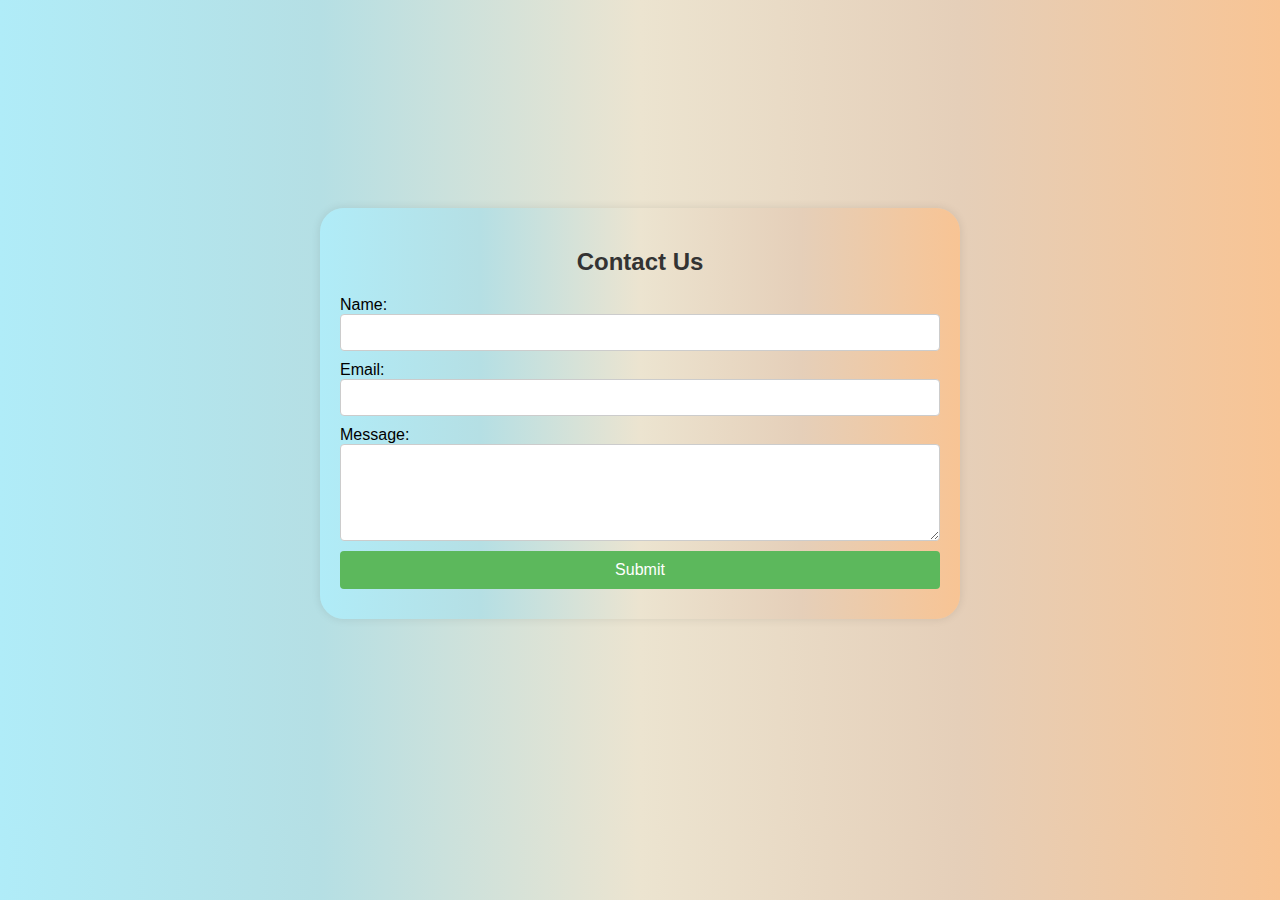
<file: assets/contact.html>
<!DOCTYPE html>
<html lang="en">
<head>
    <meta charset="UTF-8">
    <meta name="viewport" content="width=device-width, initial-scale=1.0">
    <title>Contact Us - House Rent</title>
    <style>
        body {
            font-family: Arial, sans-serif;
            margin: 13rem auto;
            padding: 0;
            background: linear-gradient(90deg, rgba(176,236,248,1) 0%, rgba(181,223,228,1) 25%, rgba(236,228,208,1) 50%, rgba(229,207,185,1) 75%, rgba(248,196,148,1) 100%);

            
        }
        .container {
            max-width: 600px;
            margin: auto;
            background: linear-gradient(90deg, rgba(176,236,248,1) 0%, rgba(181,223,228,1) 25%, rgba(236,228,208,1) 50%, rgba(229,207,185,1) 75%, rgba(248,196,148,1) 100%);
            padding: 20px;
            box-shadow: 0 0 10px rgba(0, 0, 0, 0.1);
            border-radius: 1.5rem;
        }
        h2 {
            text-align: center;
            color: #333;
        }
        form {
            display: flex;
            flex-direction: column;
        }
        input, textarea {
            margin-bottom: 10px;
            padding: 10px;
            border: 1px solid #ccc;
            border-radius: 4px;
        }
        input[type="submit"] {
            background-color: #5cb85c;
            color: white;
            border: none;
            cursor: pointer;
            font-size: 16px;
        }
        input[type="submit"]:hover {
            background-color: #4cae4c;
        }
        .message {
            display: none;
            color: green;
            text-align: center;
            margin-top: 10px;
        }
        @media (max-width: 600px) {
            .container {
                padding: 10px;
            }
        }
    </style>
</head>
<body>
    <div class="container">
        <h2>Contact Us</h2>
        <form id="contactForm">
            <label for="name">Name:</label>
            <input type="text" id="name" name="name" required>
            
            <label for="email">Email:</label>
            <input type="email" id="email" name="email" required>
            
            <label for="message">Message:</label>
            <textarea id="message" name="message" rows="5" required></textarea>
            
            <input type="submit" value="Submit">
        </form>
        <p class="message" id="successMessage">Your form has been submitted successfully!</p>
    </div>

    <script>
        document.getElementById('contactForm').addEventListener('submit', function(event) {
            event.preventDefault();
            document.getElementById('successMessage').style.display = 'block';
            this.reset();
        });
    </script>
</body>
</html>
</file>
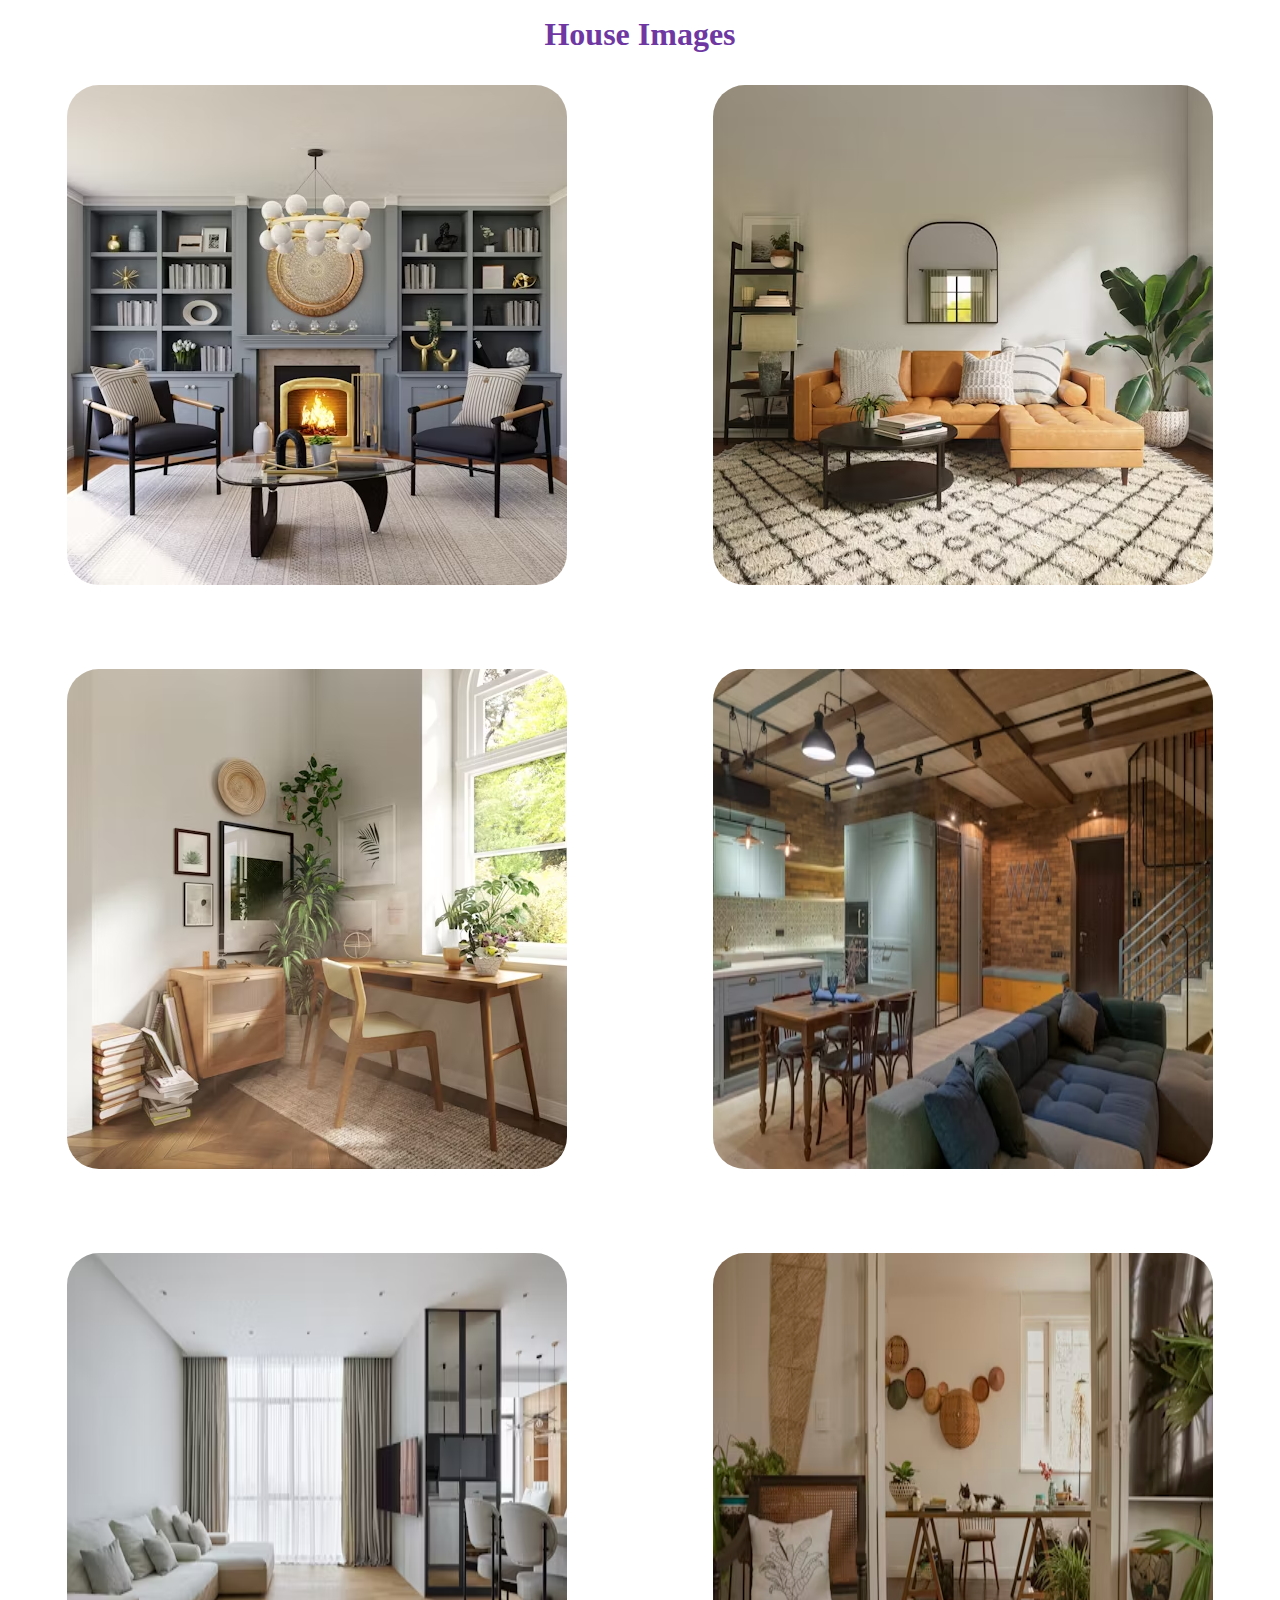
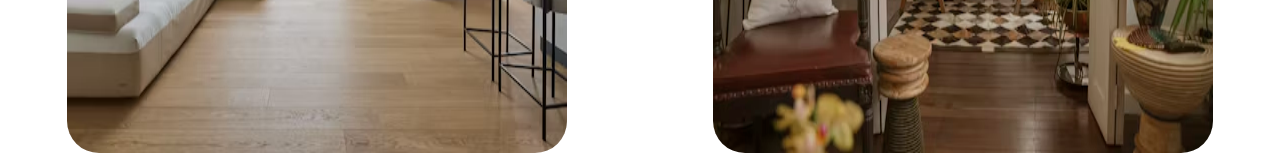
<file: assets/umahouse.html>
<!DOCTYPE html>
<html lang="en">
<head>
    <meta charset="UTF-8">
    <meta name="viewport" content="width=device-width, initial-scale=1.0">
    <title>Document</title>
    <link rel="stylesheet" href="umahouse.css">
    
        
</head>
<body>
    <div class="text">
        <h1>House Images</h1>
    </div>
    <div class="images">
        <div class="img">
            <img src="house1/photo-1615874694520-474822394e73.avif" alt="">
        </div>
        <div class="img">
            <img src="house1/photo-1616047006789-b7af5afb8c20.avif" alt="">
        </div>
        <div class="img">
            <img src="house1/photo-1616593918824-4fef16054381.avif" alt="">
        </div>
        <div class="img">
            <img src="house1/premium_photo-1673014202349-38687dd47f94.avif" alt="">
        </div>
        <div class="img">
            <img src="house1/premium_photo-1676823547752-1d24e8597047.avif" alt="">
        </div>
        <div class="img">
            <img src="house1/premium_photo-1678752717095-08cd0bd1d7e7.avif" alt="">
        </div>
    </div>
</body>
</html>
</file>
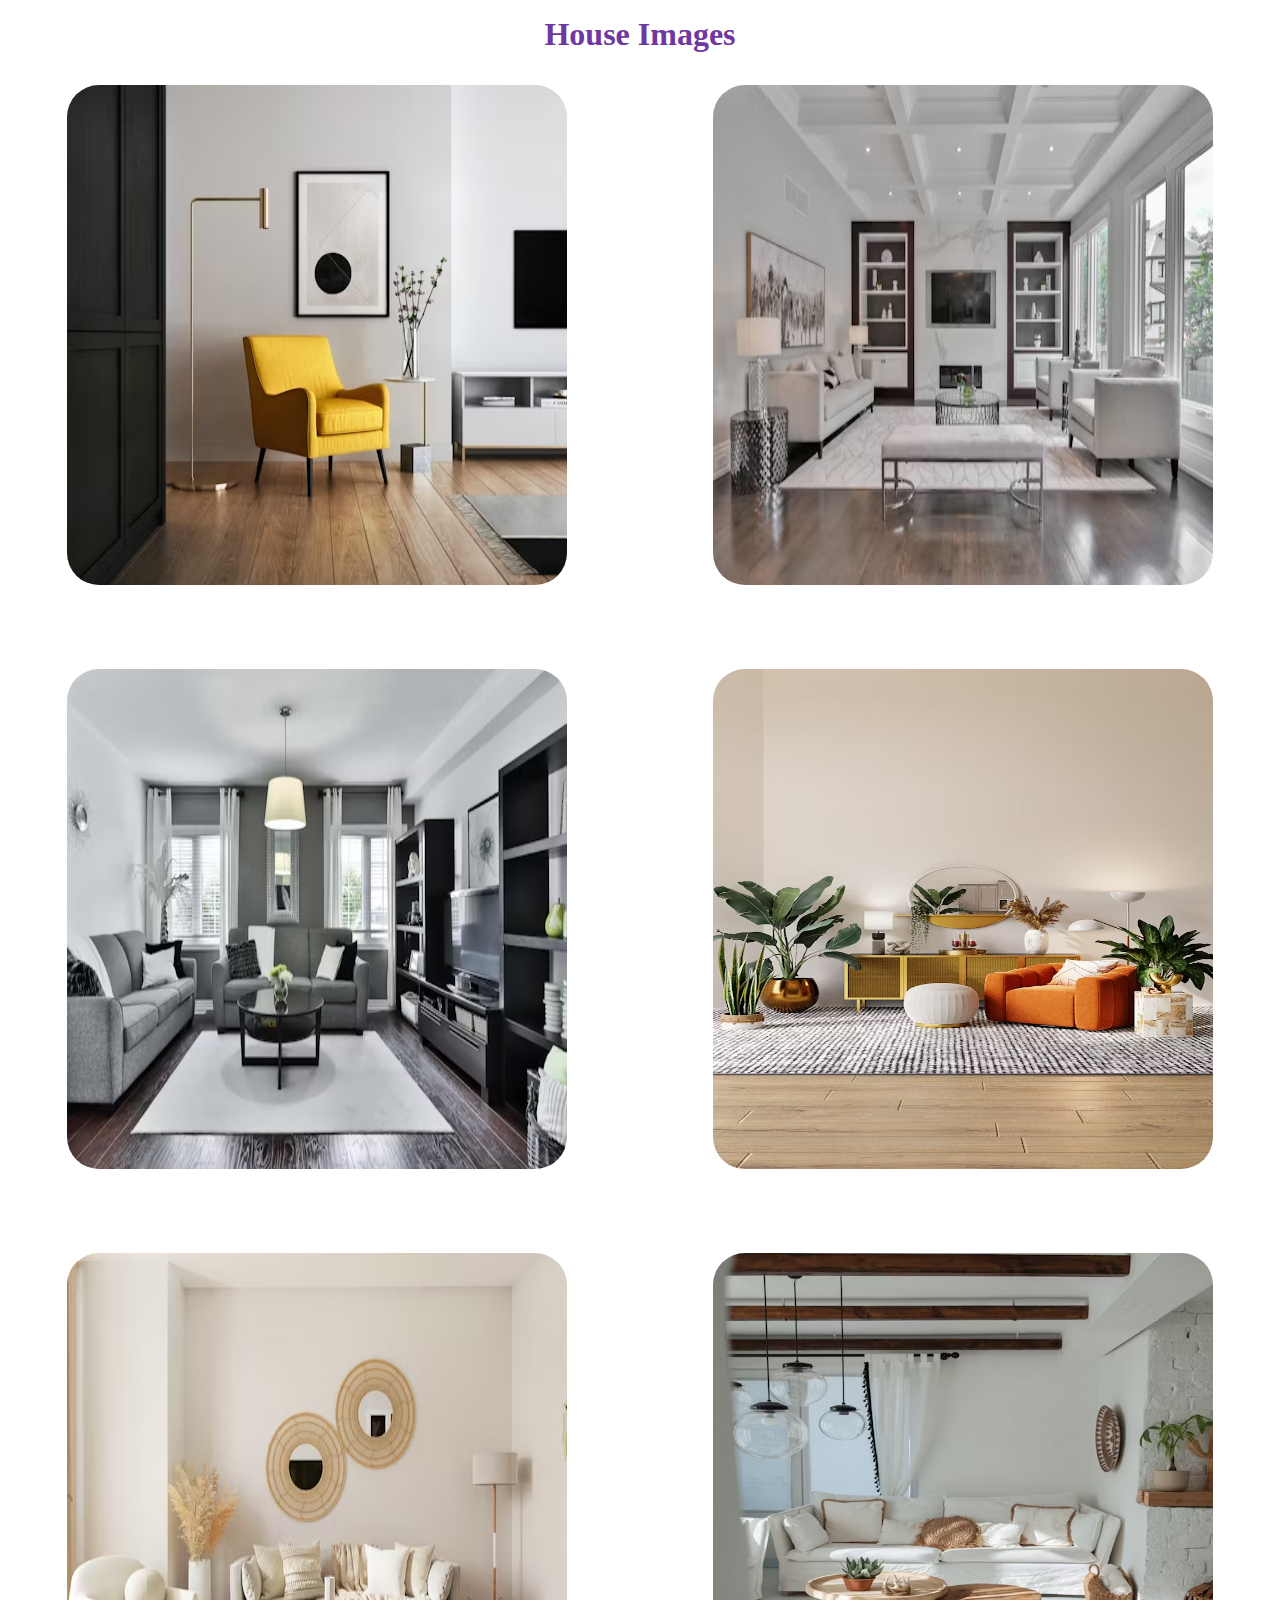
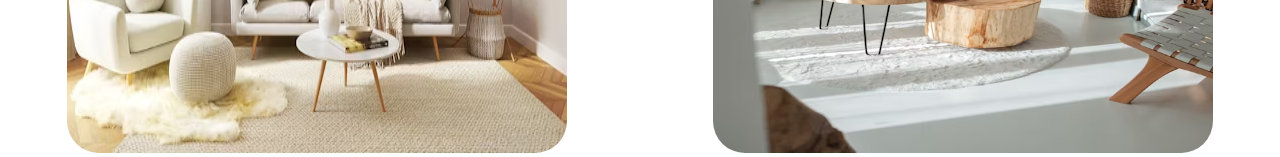
<file: assets/vrundavan.html>
<!DOCTYPE html>
<html lang="en">
<head>
    <meta charset="UTF-8">
    <meta name="viewport" content="width=device-width, initial-scale=1.0">
    <title>Document</title>
    <link rel="stylesheet" href="vrundavan.css">
    
        
</head>
<body>
    <div class="text">
        <h1>House Images</h1>
    </div>
    <div class="images">
        <div class="img">
            <img src="house2/photo-1586023492125-27b2c045efd7.avif" alt="">
        </div>
        <div class="img">
            <img src="house2/photo-1598928506311-c55ded91a20c.avif" alt="">
        </div>
        <div class="img">
            <img src="house2/photo-1600121848594-d8644e57abab.avif" alt="">
        </div>
        <div class="img">
            <img src="house2/photo-1618220179428-22790b461013.avif" alt="">
        </div>
        <div class="img">
            <img src="house2/photo-1631679706909-1844bbd07221.avif" alt="">
        </div>
        <div class="img">
            <img src="house2/premium_photo-1676968002767-1f6a09891350.avif" alt="">
        </div>
    </div>
</body>
</html>
</file>
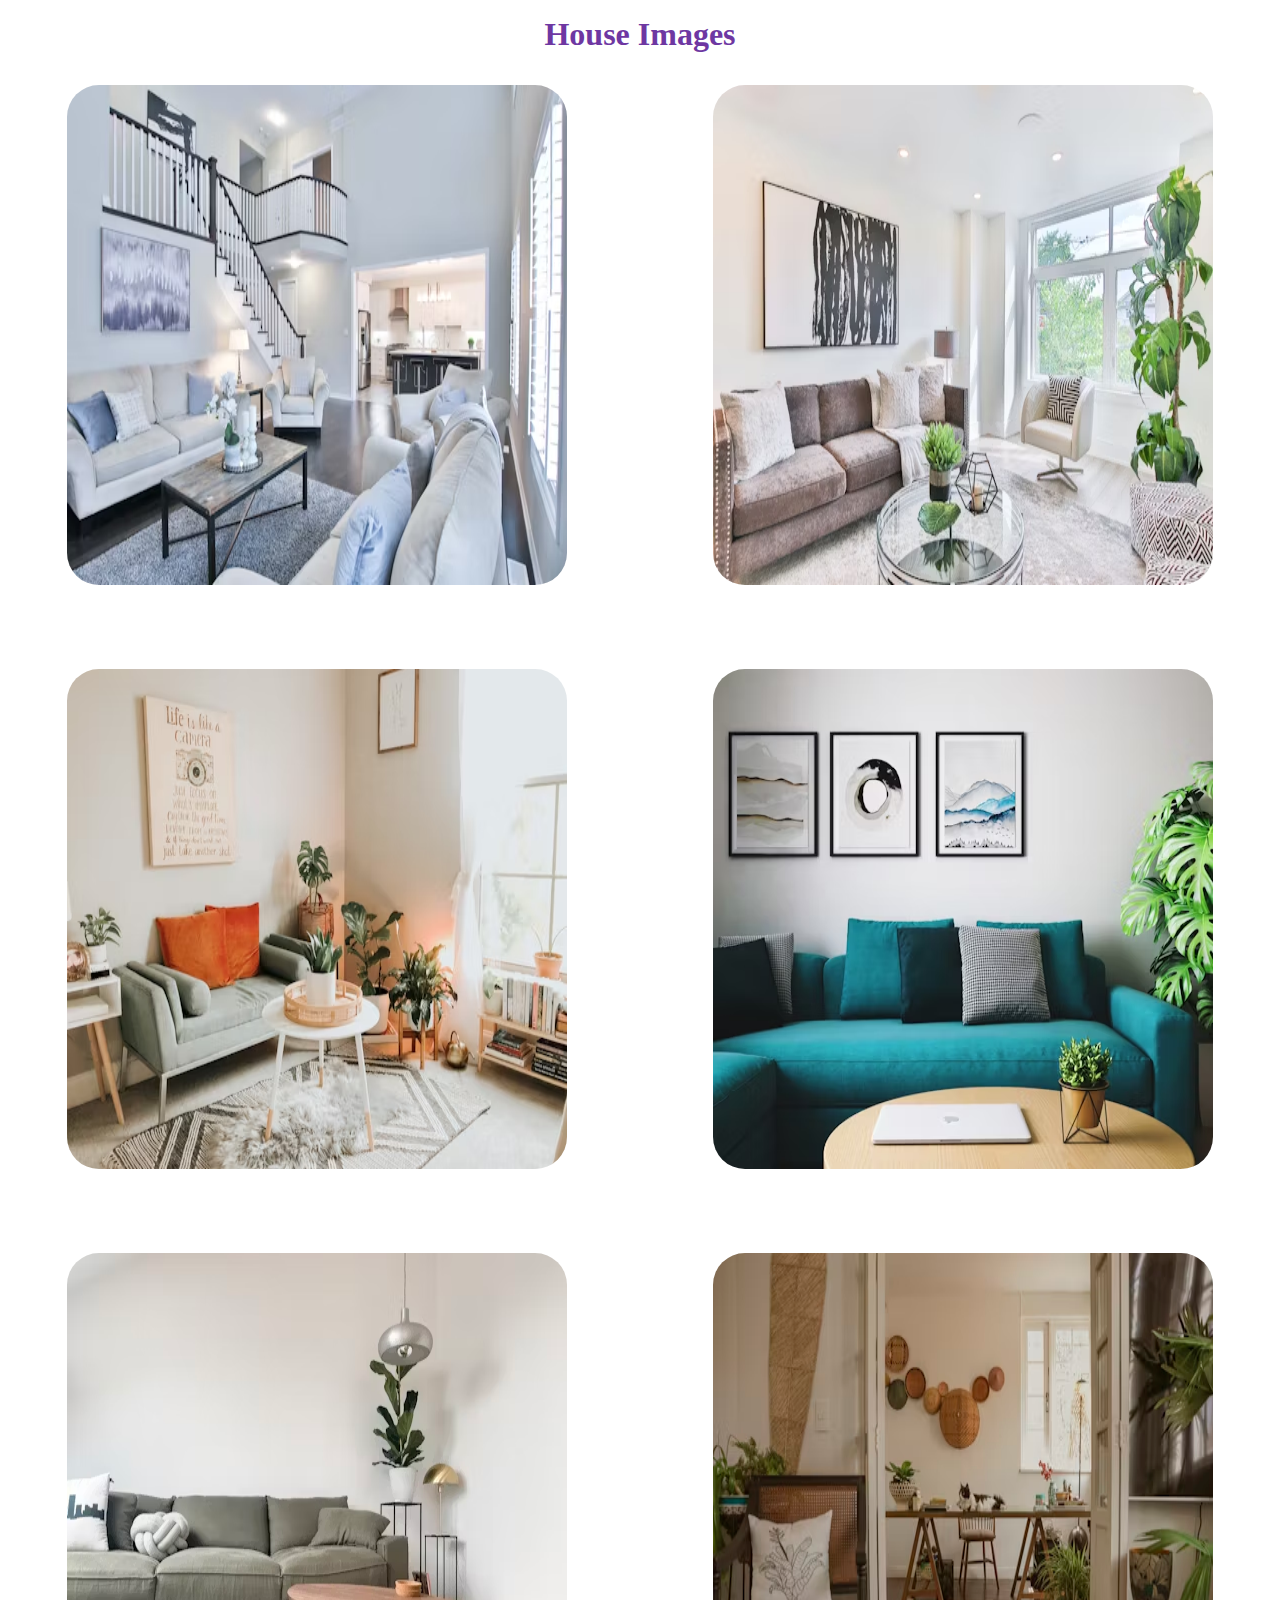
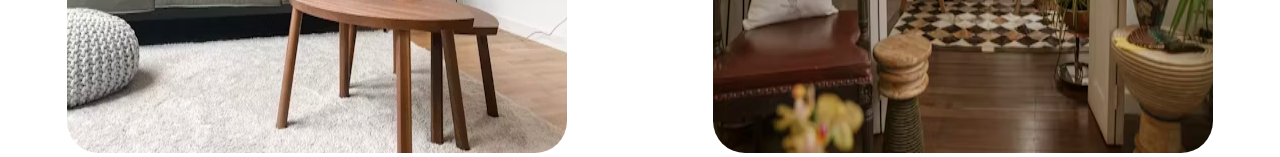
<file: assets/waghodia.html>
<!DOCTYPE html>
<html lang="en">
<head>
    <meta charset="UTF-8">
    <meta name="viewport" content="width=device-width, initial-scale=1.0">
    <title>Document</title>
    <link rel="stylesheet" href="waghodia.css">
    
        
</head>
<body>
    <div class="text">
        <h1>House Images</h1>
    </div>
    <div class="images">
        <div class="img">
            <img src="house3/photo-1565182999561-18d7dc61c393.avif" alt="">
        </div>
        <div class="img">
            <img src="house3/photo-1567767292278-a4f21aa2d36e.avif" alt="">
        </div>
        <div class="img">
            <img src="house3/photo-1588471980726-8346cb477a33.avif" alt="">
        </div>
        <div class="img">
            <img src="house3/photo-1596900779744-2bdc4a90509a.avif" alt="">
        </div>
        <div class="img">
            <img src="house3/photo-1605774337664-7a846e9cdf17.avif" alt="">
        </div>
        <div class="img">
            <img src="house3/premium_photo-1678752717095-08cd0bd1d7e7.avif" alt="">
        </div>
    </div>
</body>
</html>
</file>
<file: assets/umahouse.css>
*{
    margin: 0%;
    padding: 0%;

}
.images{
    display: flex;
    flex-wrap: wrap;
    justify-content: space-evenly;
    gap: 5rem;
    margin-top: 2rem;

}
.text h1{
    text-align: center;
    margin-top: 1rem;
    color: rgb(110, 55, 162);    
}
.img img{
    height: 500px;
    width: 500px;
    -webkit-transform: scale(1);
	transform: scale(1);
	-webkit-transition: .3s ease-in-out;
	transition: .3s ease-in-out;
    border-radius: 2rem;
    
}
.img img:hover{
        -webkit-transform: scale(1.1);
        transform: scale(1.1);
}
</file>
<file: assets/vrundavan.css>
*{
    margin: 0%;
    padding: 0%;

}
.images{
    display: flex;
    flex-wrap: wrap;
    justify-content: space-evenly;
    gap: 5rem;
    margin-top: 2rem;

}
.text h1{
    text-align: center;
    margin-top: 1rem;
    color: rgb(110, 55, 162);    
}
.img img{
    height: 500px;
    width: 500px;
    -webkit-transform: scale(1);
	transform: scale(1);
	-webkit-transition: .3s ease-in-out;
	transition: .3s ease-in-out;
    border-radius: 2rem;
    
}
.img img:hover{
        -webkit-transform: scale(1.1);
        transform: scale(1.1);
}
</file>
<file: assets/waghodia.css>
*{
    margin: 0%;
    padding: 0%;

}
.images{
    display: flex;
    flex-wrap: wrap;
    justify-content: space-evenly;
    gap: 5rem;
    margin-top: 2rem;

}
.text h1{
    text-align: center;
    margin-top: 1rem;
    color: rgb(110, 55, 162);    
}
.img img{
    height: 500px;
    width: 500px;
    -webkit-transform: scale(1);
	transform: scale(1);
	-webkit-transition: .3s ease-in-out;
	transition: .3s ease-in-out;
    border-radius: 2rem;
    
}
.img img:hover{
        -webkit-transform: scale(1.1);
        transform: scale(1.1);
}
</file>
